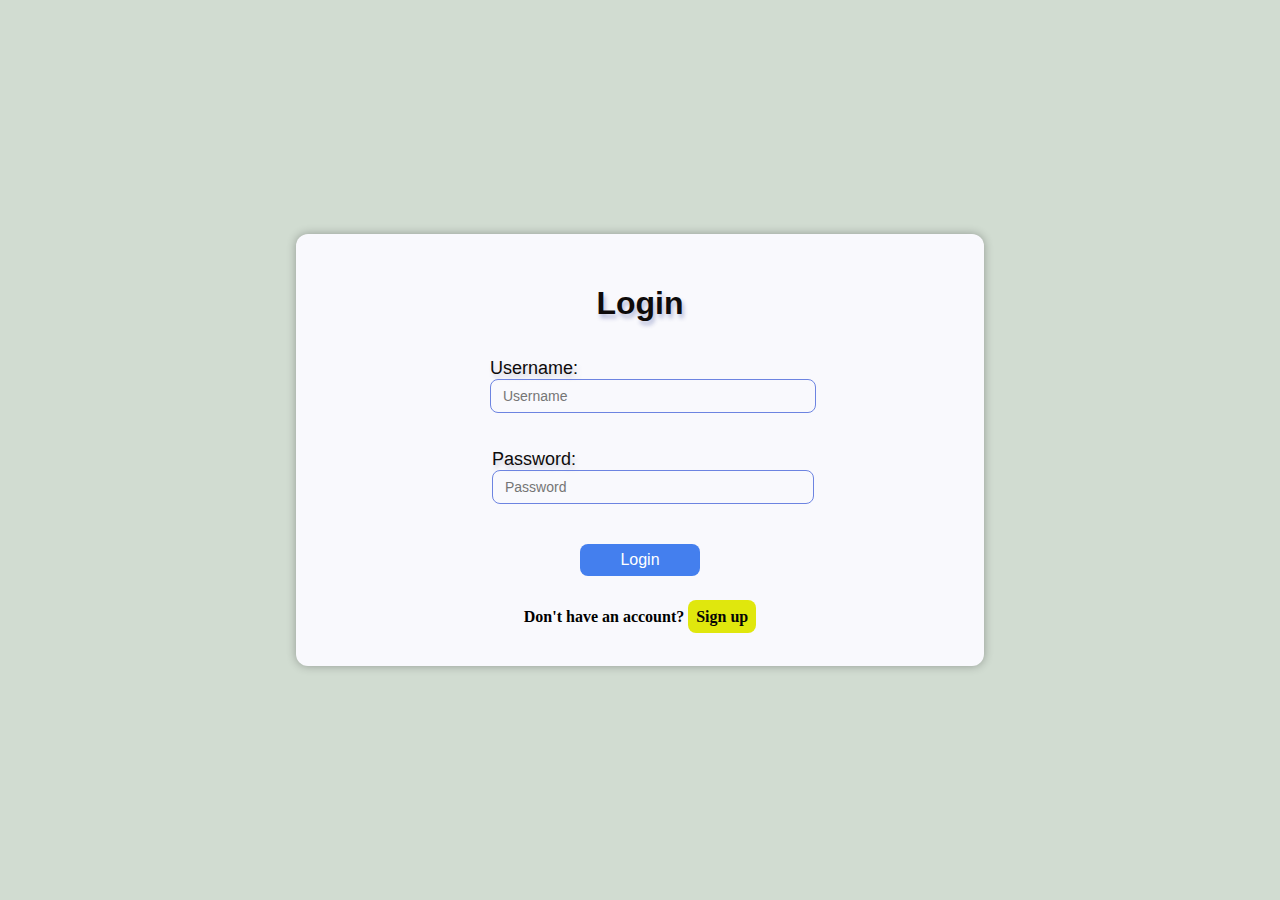
<file: index.html>
<!DOCTYPE html>
<html lang="en">
<head>
    <meta charset="UTF-8">
    <meta name="viewport" content="width=device-width, initial-scale=1.0">
    <title>Home</title>
    <link rel="stylesheet" href="./css/styles.css">
</head>
<body>
    <header>
        <div class="logo">
            <a href="index.html"><h1>Notes App</h1></a>
        </div>
        <nav>
            <ul>
                <li>
                   <button id="logout-button">Logout</button>
                </li>
            </ul>
        </nav>
    </header>
    <main class="main">   
        <aside class="sidebar">
            <nav>
                <ul>
                    <li><a href="./pages/noteslist.html" id="view-notes">Notes</a></li>
                    <li><a href="./pages/reminders.html" id="reminders">Reminders</a></li>
                    <li><a href="./pages/labels.html" id="labels">Labels</a></li>
                    <li><a href="./pages/archivelist.html" id="archives">Archives</a></li>
                    <li><a href="./pages/trashlist.html" id="trash">Trash</a></li>
                </ul>
            </nav>
        </aside>    
        <section id="note-container">
            <h2>Welcome to Notes App</h2>
            <p>Start capturing your thoughts and ideas here!</p>
            <div id="note-form-container">
                <form id="note-form">
                    <input type="text" id="note-title" placeholder="Title" class="form-field">
                    <textarea id="note-content" placeholder="Take a note..." class="form-field" required></textarea>
                    <div class="form-controls">
                        <button type="submit">Save</button>
                        <button type="button" id="reset-button">Reset</button>
                    </div>
                </form>
            </div>
        </section>
    </main>
    <script src="./scripts.js"></script>
</body>
</html>
</file>
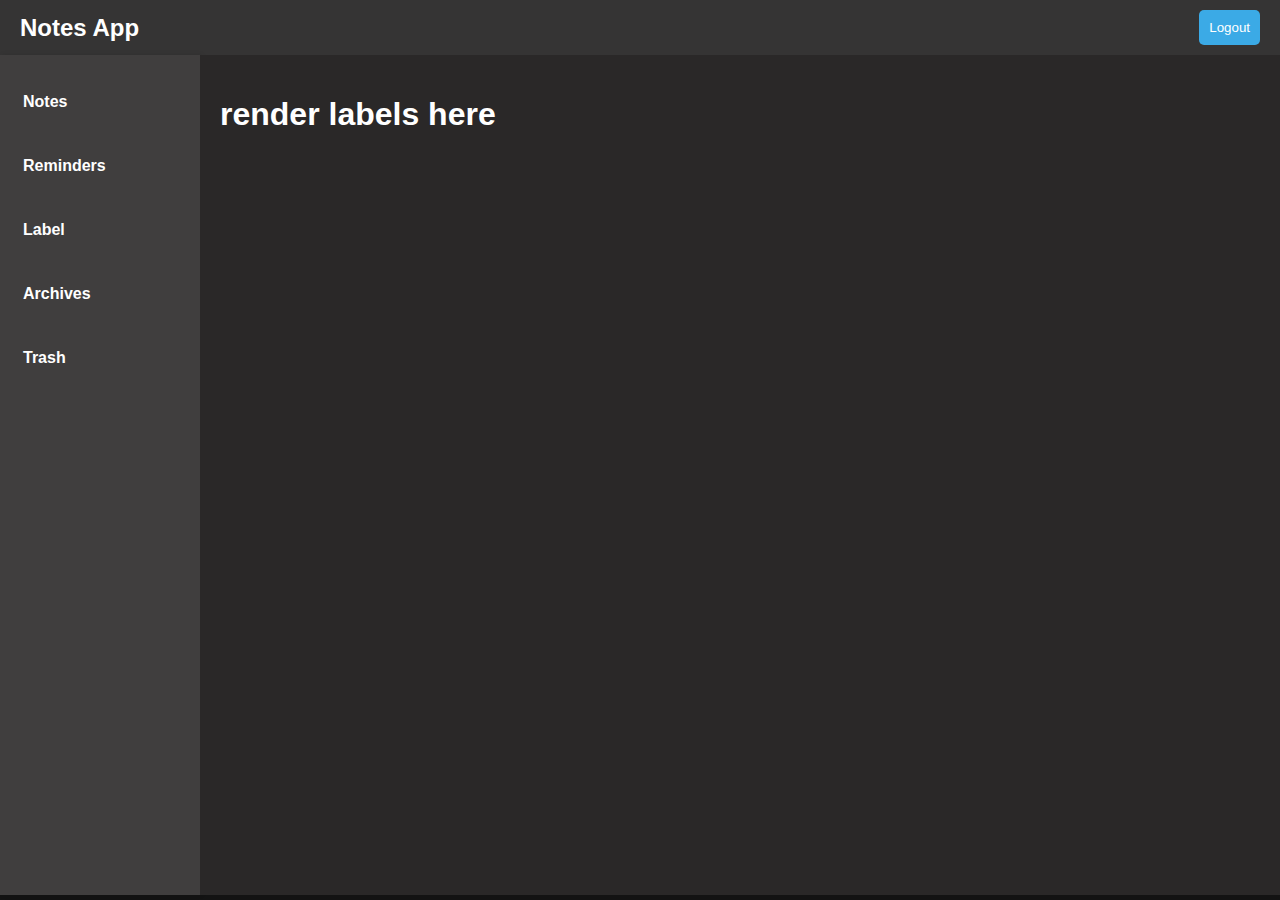
<file: pages/labels.html>
<!DOCTYPE html>
<html lang="en">
<head>
    <meta charset="UTF-8">
    <meta name="viewport" content="width=device-width, initial-scale=1.0">
    <title>Home</title>
    <link rel="stylesheet" href="../css/styles.css">
</head>
<body>
    <header>
        <div class="logo">
            <a href="../index.html"><h1>Notes App</h1></a>
        </div>
        <nav>
            <ul>
                <li>
                    <button id="logout-button">
                        Logout
                    </button>
                 </li>
            </ul>
        </nav>
    </header>
    <main class="main">   
        <aside class="sidebar">
            <nav>
                <ul>
                    <li><a href="noteslist.html" id="view-notes">Notes</a></li>
                    <li><a href="reminders.html" id="reminders">Reminders</a></li>
                    <li><a href="labels.html" id="labels">Label</a></li>
                    <li><a href="archivelist.html" id="archives">Archives</a></li>
                    <li><a href="trashlist.html" id="trash">Trash</a></li>
                </ul>
            </nav>
        </aside>    
        <section id="note-container">
            <div id="note-form-container">
                <h1>render labels here</h1>
            </div>
        </section>
    </main>
    <script src="../scripts/labelsList.js"></script>
</body>
</html>
</file>
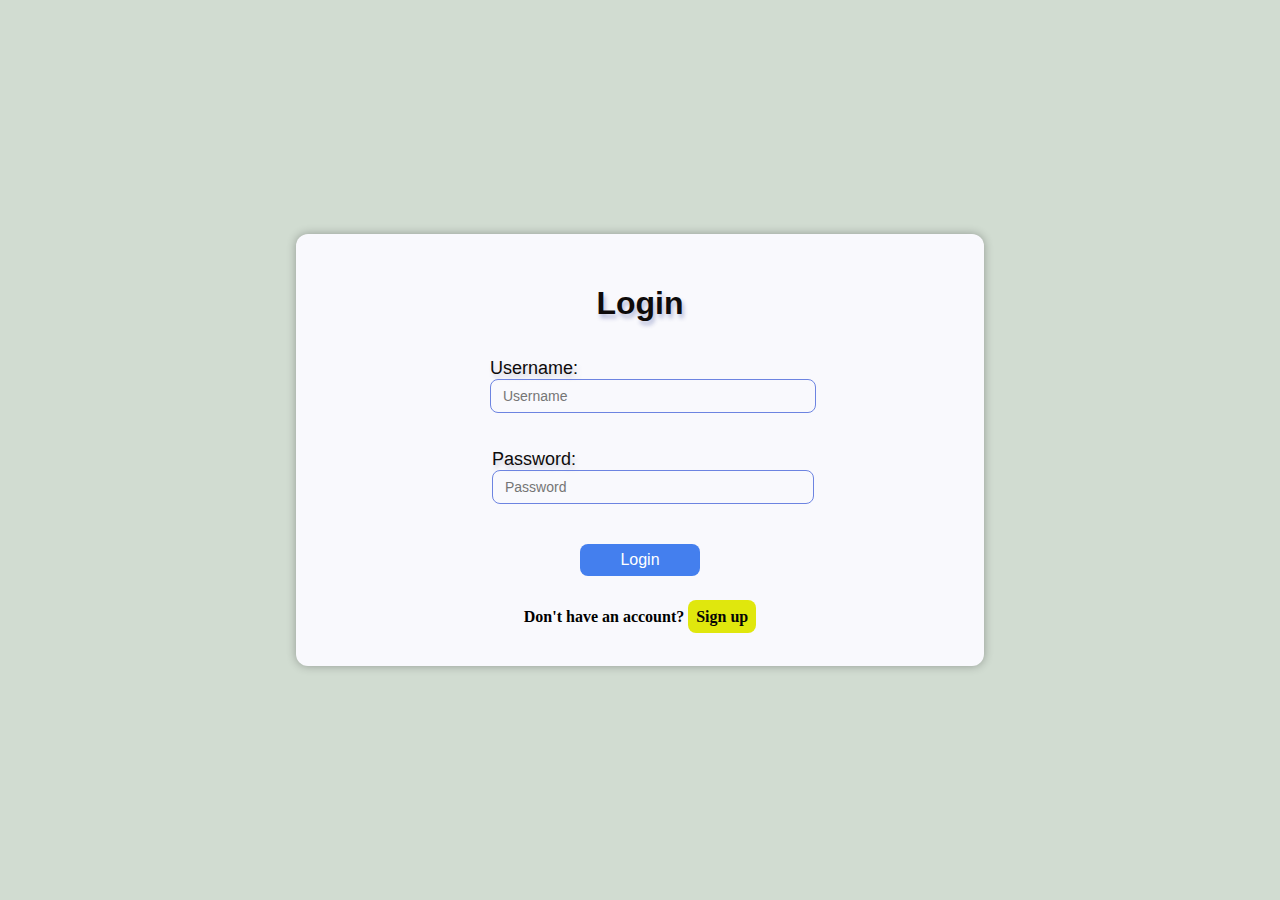
<file: pages/login.html>
<!DOCTYPE html>
<html lang="en">
<head>
    <meta charset="UTF-8">
    <meta name="viewport" content="width=device-width, initial-scale=1.0">
    <title>Login</title>
    <link rel="stylesheet" href="../css/auth.css">
</head>
<body>
    <div id="auth-container">
        <form id="login-form">
            <h2 class="form-title">Login</h2>
            <div class="login-field-container">
                <label for="login-username">Username: </label>
                <input type="text" id="login-username" placeholder="Username" required>
            </div>
            <div class="login-field-container">
                <label for="login-password">Password: </label>
                <input type="password" id="login-password" placeholder="Password" required>
            </div>
            <button type="submit" id="login-button">Login</button>
            <p id="error-msg" style="display: none;"></p>
            <p>Don't have an account? <a href="signup.html">Sign up</a></p>
        </form>
    </div>
    <script src="../scripts/login.js"></script>
</body>
</html>
</file>
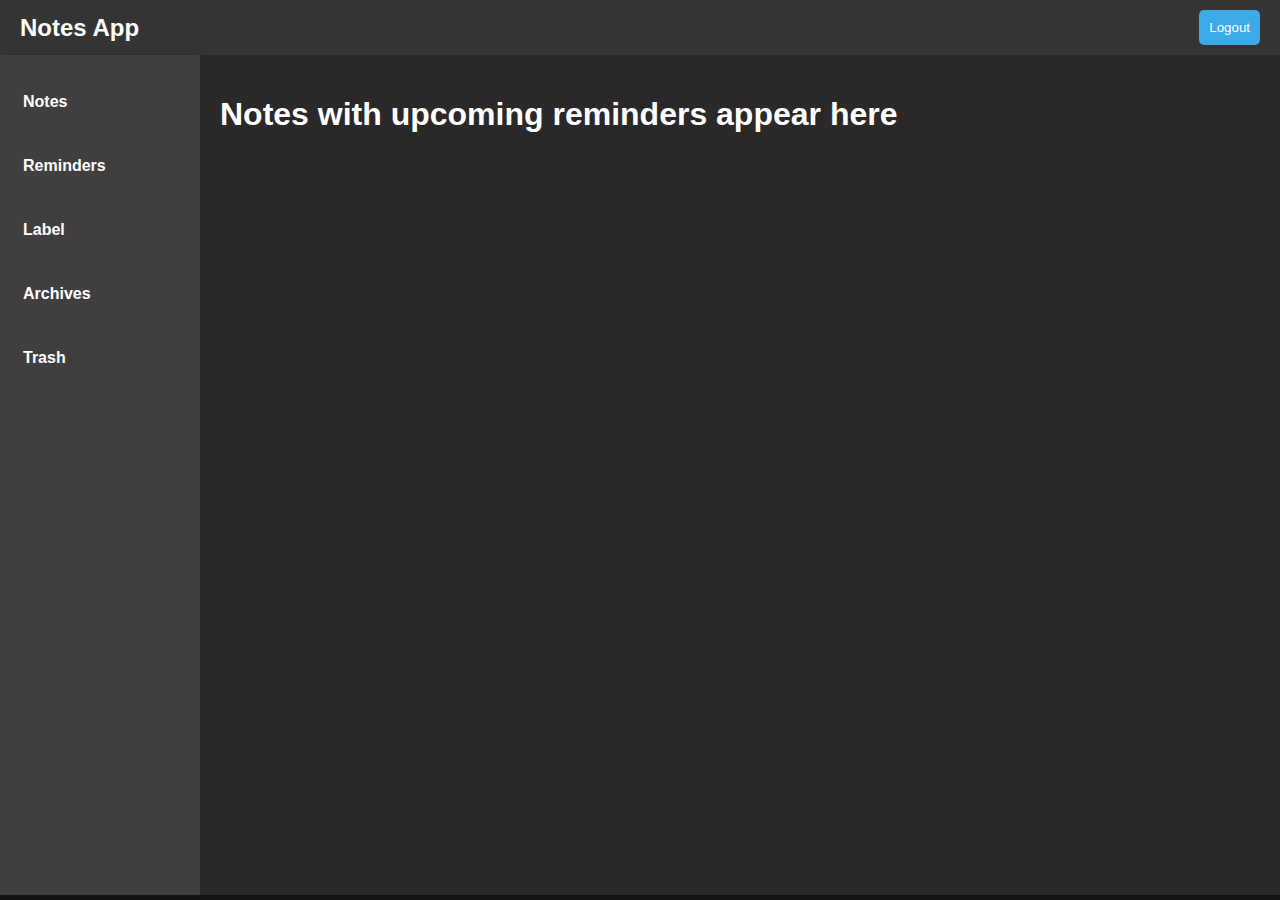
<file: pages/reminders.html>
<!DOCTYPE html>
<html lang="en">
<head>
    <meta charset="UTF-8">
    <meta name="viewport" content="width=device-width, initial-scale=1.0">
    <title>Home</title>
    <link rel="stylesheet" href="../css/styles.css">
</head>
<body>
    <header>
        <div class="logo">
            <a href="../index.html"><h1>Notes App</h1></a>
        </div>
        <nav>
            <ul>
                <li>
                    <button id="logout-button">
                        Logout
                    </button>
                 </li>
            </ul>
        </nav>
    </header>
    <main class="main">   
        <aside class="sidebar">
            <nav>
                <ul>
                    <li><a href="noteslist.html" id="view-notes">Notes</a></li>
                    <li><a href="reminders.html" id="reminders">Reminders</a></li>
                    <li><a href="labels.html" id="labels">Label</a></li>
                    <li><a href="archivelist.html" id="archives">Archives</a></li>
                    <li><a href="trashlist.html" id="trash">Trash</a></li>
                </ul>
            </nav>
        </aside>    
        <section id="note-container">
            <div id="note-form-container">
                <h1>Notes with upcoming reminders appear here</h1>
            </div>
        </section>
    </main>
    <script src="../scripts/remindersList.js"></script>
</body>
</html>
</file>
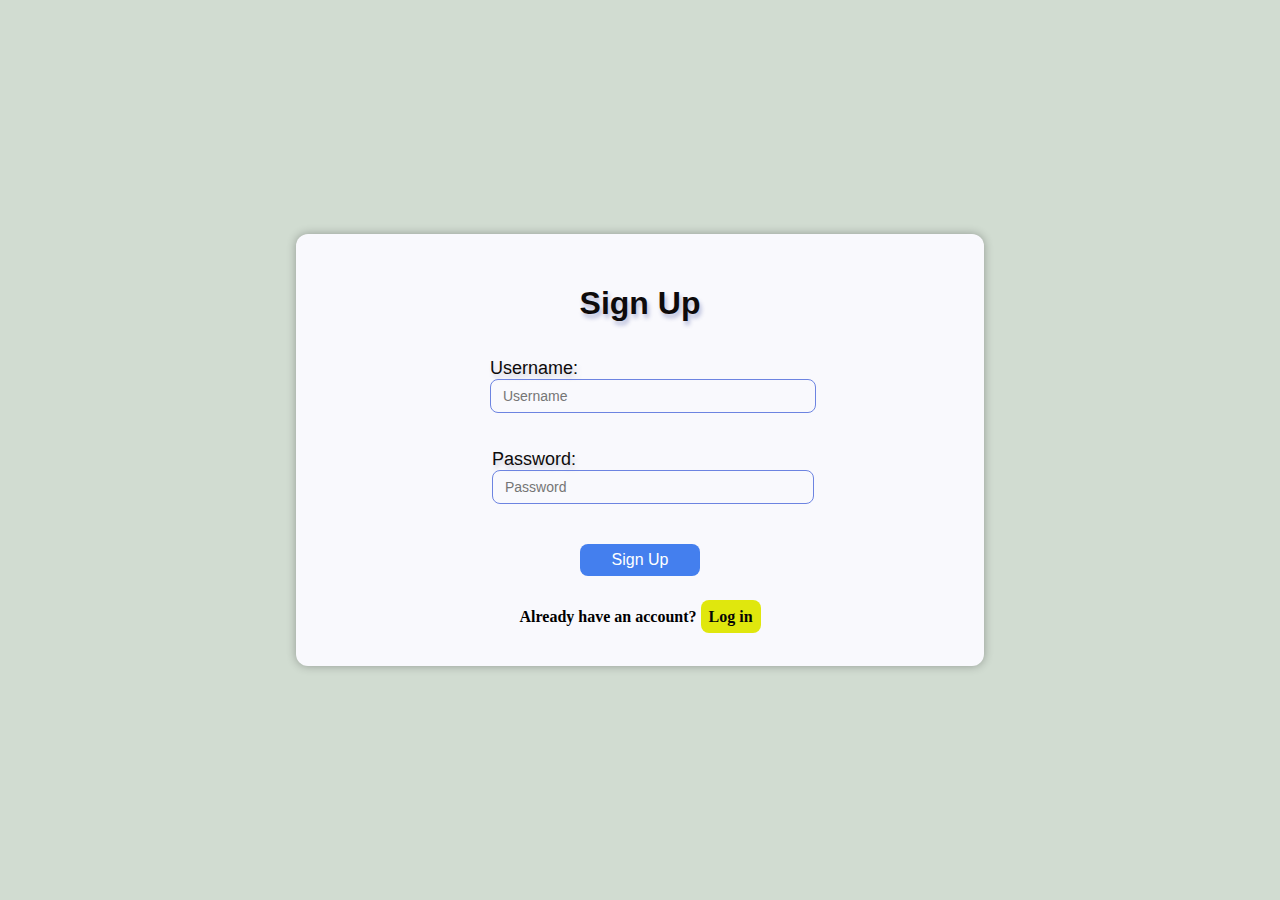
<file: pages/signup.html>
<!DOCTYPE html>
<html lang="en">
<head>
    <meta charset="UTF-8">
    <meta name="viewport" content="width=device-width, initial-scale=1.0">
    <title>Sign Up</title>
    <link rel="stylesheet" href="../css/auth.css">
</head>
<body>
    <div id="auth-container">
        <form id="signup-form">
            <h2 class="form-title">Sign Up</h2>
            <div class="signup-field-container">
                <label for="login-username">Username: </label>
                <input type="text" id="signup-username" placeholder="Username" required>
            </div>
            <div class="signup-field-container">
                <label for="signup-password">Password: </label>
                <input type="password" id="signup-password" placeholder="Password" required>
            </div>
            <button type="submit" id="signup-button">Sign Up</button>
            <p id="error-msg" style="display: none;"></p>
            <p>Already have an account? <a href="login.html">Log in</a></p>
        </form>
    </div>
    <script src="../scripts/signup.js"></script>
</body>
</html>
</file>
<file: css/styles.css>
* {
    box-sizing: border-box;
}

body {
    font-family: Arial, sans-serif;
    margin: 0;
    padding: 0;
    background-color: #131313;
    color: #fff;
}

header {
    display: flex;
    justify-content: space-between;
    align-items: center;
    background-color: #353434;
    padding: 10px 20px;
    box-shadow: 0 2px 5px rgba(78, 77, 77, 0.1);
}
.logo a {
    text-decoration: none;
    color: #fff;
}

.logo h1 {
    margin: 0;
    font-size: 24px;
}

nav ul {
    list-style: none;
    margin: 0;
    padding: 0;
    display: flex;
}

nav li {
    margin-left: 20px;
}

nav a {
    color: #fff;
    text-decoration: none;
    font-weight: bold;
}

nav a:hover {
    text-decoration: underline;
}

.main {
    display: flex;
    height: calc(100vh - 60px);
    padding: 0;
}

.sidebar {
    width: 200px;
    background: #403e3e;
    padding: 15px;
    box-shadow: 2px 0 5px rgba(0, 0, 0, 0.1);
}

.sidebar nav ul {
    list-style: none;
    padding: 0;
    margin: 0;
    display: flex;
    flex-direction: column;
    align-content: center;
}

.sidebar nav li {
    margin: 15px 0;
}

.sidebar nav a {
    color: #fff;
    text-decoration: none;
    padding: 8px;
    display: block;
    transition: background 0.3s;
    cursor: pointer;
}

.sidebar nav a:hover {
    background: #302d2d;
}


#note-container {
    flex: 1;
    padding: 20px;
    background: #2a2828;
    overflow-y: auto;
}

#note-form {
    display: flex;
    flex-direction: column;
    margin-bottom: 20px;
}

#note-title, #note-content {
    margin-bottom: 10px;
    padding: 10px;
    border-radius: 5px;
    outline: none;
    border: none;
}

#note-title:focus, #note-content:focus {
    border: 2px solid #2460ec;
}

#note-content {
    resize: none;
    height: 50px;
    transition: height 0.3s;
}

.form-controls {
    display: flex;
    gap: 10px;
}

button {
    padding: 10px;
    background: #3baae6;
    color: white;
    border: none;
    border-radius: 5px;
    cursor: pointer;
}

button:hover {
    background: #0a8ebe;
}

#reset-button{
    background-color: red;
}

#reset-button:hover{
    background-color: rgb(216, 70, 70);
}
</file>
<file: css/auth.css>
body {
    margin: 0;
    box-sizing: border-box;
}

#auth-container {
    min-height: 100vh;
    background-color: rgb(209, 220, 209);
    display: flex;
    flex-direction: column;
    justify-content: center;
    align-items: center;
}

.form-title {
    font-family: 'Roboto', sans-serif;
    font-size: 32px;
    color: rgb(14, 11, 11);
    text-shadow: 2px 4px 4px rgba(34, 50, 138, 0.3);
    margin-bottom: 24px; 
}

#login-form, #signup-form {
    background-color: rgb(249, 249, 253);
    display: flex;
    flex-direction: column;
    align-items: center;
    width: 90%;
    max-width: 640px;
    box-shadow: 0 0 10px rgba(0, 0, 0, 0.3); 
    border-radius: 12px;
    padding: 24px;
}

.login-field-container,
.signup-field-container {
    margin: 12px 0; 
}

#login-username, #login-password,
#signup-username, #signup-password {
    background-color: transparent;
    border: 1px solid #6d84e1;
    padding: 8px 12px; 
    border-radius: 8px;
    font-size: 14px;
    outline: none;
    width: 100%; 
    margin-bottom: 12px; 
}

label {
    font-family: 'Roboto', sans-serif;
    font-size: 18px;
    color: rgb(14, 11, 11);
    text-shadow: 2px 4px 4px rgba(123, 127, 154, 0.3);
}

#login-button, #signup-button {
    background-color: rgb(68, 127, 238);
    font-family: 'Roboto', sans-serif;
    font-size: 16px;
    width: 120px;
    height: 32px;
    border: none;
    border-radius: 8px;
    color: #fff;
    cursor: pointer;
    margin: 16px 0;
    transition: background-color 0.3s; 
}

#login-button:hover, #signup-button:hover {
    background-color: rgb(47, 50, 203);
}

#login-form p, #signup-form p {
    text-align: center; 
    font-weight: 600;
}

#login-form p a, #signup-form p a {
    background-color: rgb(224, 231, 13);
    padding: 8px;
    text-decoration: none;
    color: #060606;
    font-weight: 800;
    border-radius: 8px;
    transition: background-color 0.3s; 
    margin-top: 12px; 
}

#login-form p a:hover, #signup-form p a:hover {
    background-color: rgb(205, 212, 11);
}
</file>
